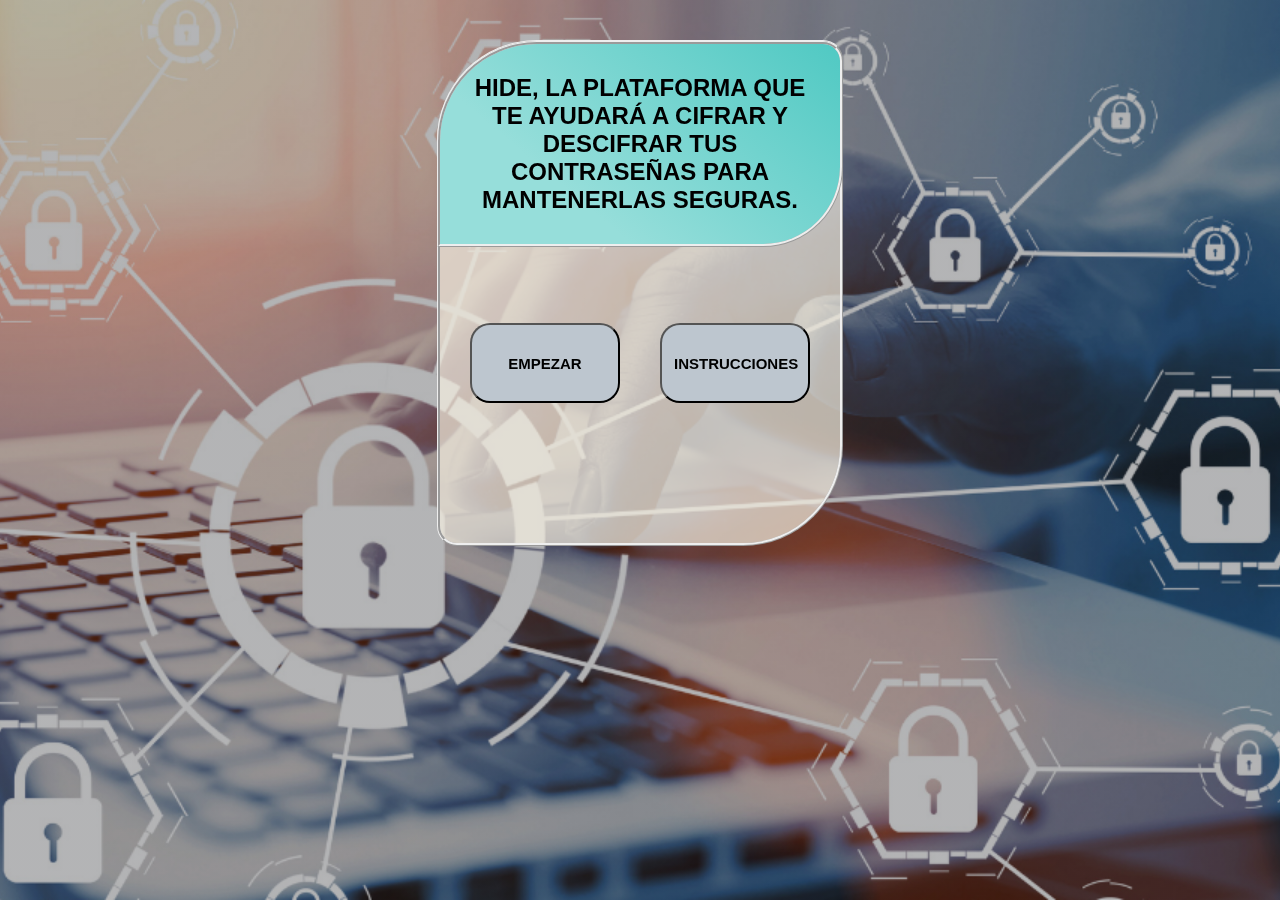
<file: index.html>
<!DOCTYPE html>
<html>
  <head>
    <meta charset="utf-8">
    <title>Cesar Cipher</title>
    <link rel="stylesheet" href="style.css" />
    <link href="https://fonts.googleapis.com/css2?family=Benne&display=swap" rel="stylesheet">
  </head>
  
  <body>
      <div id="vistaInicio">        
        <div id="contenidoInicio">
          <h1>HIDE, LA PLATAFORMA QUE TE AYUDARÁ A CIFRAR Y DESCIFRAR TUS CONTRASEÑAS PARA MANTENERLAS SEGURAS.</h1>          
          <div class="btncontenido">
            <button type="button" id="inicio" class="btninicio">EMPEZAR</button><br><br>
            <button type="button" id="manual" class="btninicio">INSTRUCCIONES</button>
          </div>
        </div>
      </div>
      <div class="modal">
        <div class="modalContainer"> 
          <p>Sigue las instrucciones para lograr tu cifrado o descifrado:</p>
          <ul>
            <li>En el cuadro de texto ingresarás la contraseña que quieras cifrar o descifrar.
            </li>
            <li>Ingresarás una clave que tendrá máx. 4 dígitos.
            </li>
            <li>Finalmente harás click en el botón CIFRAR si lo que quieres es cifrar  o en el botón DESCIFRAR si lo que quieres es descifrar.
            </li>
          </ul>
          <button type="button" id="cerrar">CERRAR</button>
        </div>
      </div>
    <div id="vistaEncodeDecode">
      <form>
        <h2>INGRESE CONTRASEÑA A CIFRAR O DESCIFRAR</h2>
        <textarea type="text" id="text1" name="text1" maxlength="100" placeholder="Ingresar Texto" rows="4" cols="30"></textarea><br>
        <div id="datoClave">
          <label class="clave">CLAVE (max 4 dígitos)</label>
          <input type="number" name="displacement1" id="displacement1" min="0" max="9999"><br>
        </div>
      </form><br>   
      <div id="btnsCifrarDescifrar">
        <button type="button" id="encode" class="btnsVista2">CIFRAR</button>
        <button type="button" id="decode" class="btnsVista2">DESCIFRAR</button><br>
        <button type="button" id="limpiar" class="btnsVista2">LIMPIAR</button>
        <button type="button" id="return" class="btnsVista2">VOLVER</button>
      </div> 
    </div>
    <script src="index.js" type="module"></script>
  </body>
</html>
</file>
<file: style.css>
body{
  margin: 0;
  padding: 0;
}
.modal{
  display: none;
  justify-content: center;
  align-items: center;
  background-color: rgba(0, 0, 0, 0.3);
  height: 100vh;
  width: 100vw;
  position: fixed;
  top: 0;
  left: 0;
  padding: 20px;
  
}
.modalContainer{
  background-image: linear-gradient(60deg, #abecd6 0%, #fbed96 100%);
  width: 500px;
  padding: 20px 40px;
  border-radius: 5px;
  margin-right: 50px;
}

#cerrar{
  display: block;
  background-color: #ecc0ae;
  padding: 10px 10px;
  border-radius: 5px;
  margin: auto;
  cursor: pointer;
}

#vistaInicio{
  background-image: linear-gradient(rgb(5, 7, 12,0.3), rgba(5,7,12,0.3)), url("fondo/1.png");
  background-repeat: no-repeat;
  background-position: center center;
  background-size: cover;
  height: 100%;
  width: 100%;
  position: fixed;
}

#contenidoInicio{
  background-color:rgb(245, 240, 225,0.7);
  display: flex;
  flex-direction: column;
  align-items: center;
  margin: 40px auto; 
  text-align: center;
  width: 400px;
  height: 500px;
  border-radius: 100px 20px 100px 20px;
  border:ridge;
} 

h1{
  font-family: 'Gill Sans', 'Gill Sans MT', Calibri, 'Trebuchet MS', sans-serif;
  font-size: x-large;
  text-align: center;
  color: rgba(0, 0, 0);
  background-image: linear-gradient(40deg, #96deda 30%, #50c9c3 100%);
  border:ridge;
  padding: 30px;
  width: 340px;
  border-radius: 100px 20px 80px 0px;
  position: absolute;
  top: 25px
}

.btncontenido{
  display: flex;
  flex-direction: row;
  padding-top: 70%;
}

.btninicio{
  margin-right: 20px;
  margin-left: 20px;
  cursor: pointer;
  padding: 20px 12px;
  border-radius: 20px;
  font-family: Arial, Helvetica, sans-serif;
  font-weight: bold;
  font-size: 15px;
  width: 150px;
  height: 80px;
  background-color:rgb(189, 198, 207);
}
#vistaEncodeDecode{
  background-image: linear-gradient(60deg, #64b3f4 0%, #c2e59c 100%);
  background-position: center center;
  height: 100%;
  width: 100%;
  position: fixed;
}

h2{
  font-family: 'Benne', serif;
  font-size:xx-large;
  text-align: center;
}

#text1{
  width: 500px;
  height: 150px;
  margin-bottom:0%;
  border: 30px solid;
  border-image-source: url(fondo/2.png);
  border-image-slice: 300;
  border-image-repeat:round;
  font-size:xx-large;
  font-family: 'Benne', serif;
}

form { 
  margin: 0 auto; 
  text-align: center;
}

.clave{
  font-family: 'Benne', serif;
  font-size: 20PX;
  font-weight: bold;
}

#displacement1{
  height: 30px;
  width: 80px;
  border-radius: 20%;
  text-align: center;
  font-size: 20PX;
  
}

#datoClave{
margin-top: 10px;
margin-right: 290px;
}

#btnsCifrarDescifrar{
  display: flex;
  flex-direction: row;
  justify-content: center;
  padding-top: 5%;
}

.btnsVista2{
  border-radius: 10px;
  font-size: 15px;
  font-weight: bold;
  font-family: 'Benne', serif;
  cursor: pointer;
  width: 100px;
  height: 50px;
  margin-right: 10px;
  margin-left: 10px;
  background-color:rgb(189, 198, 207);
}
</file>
